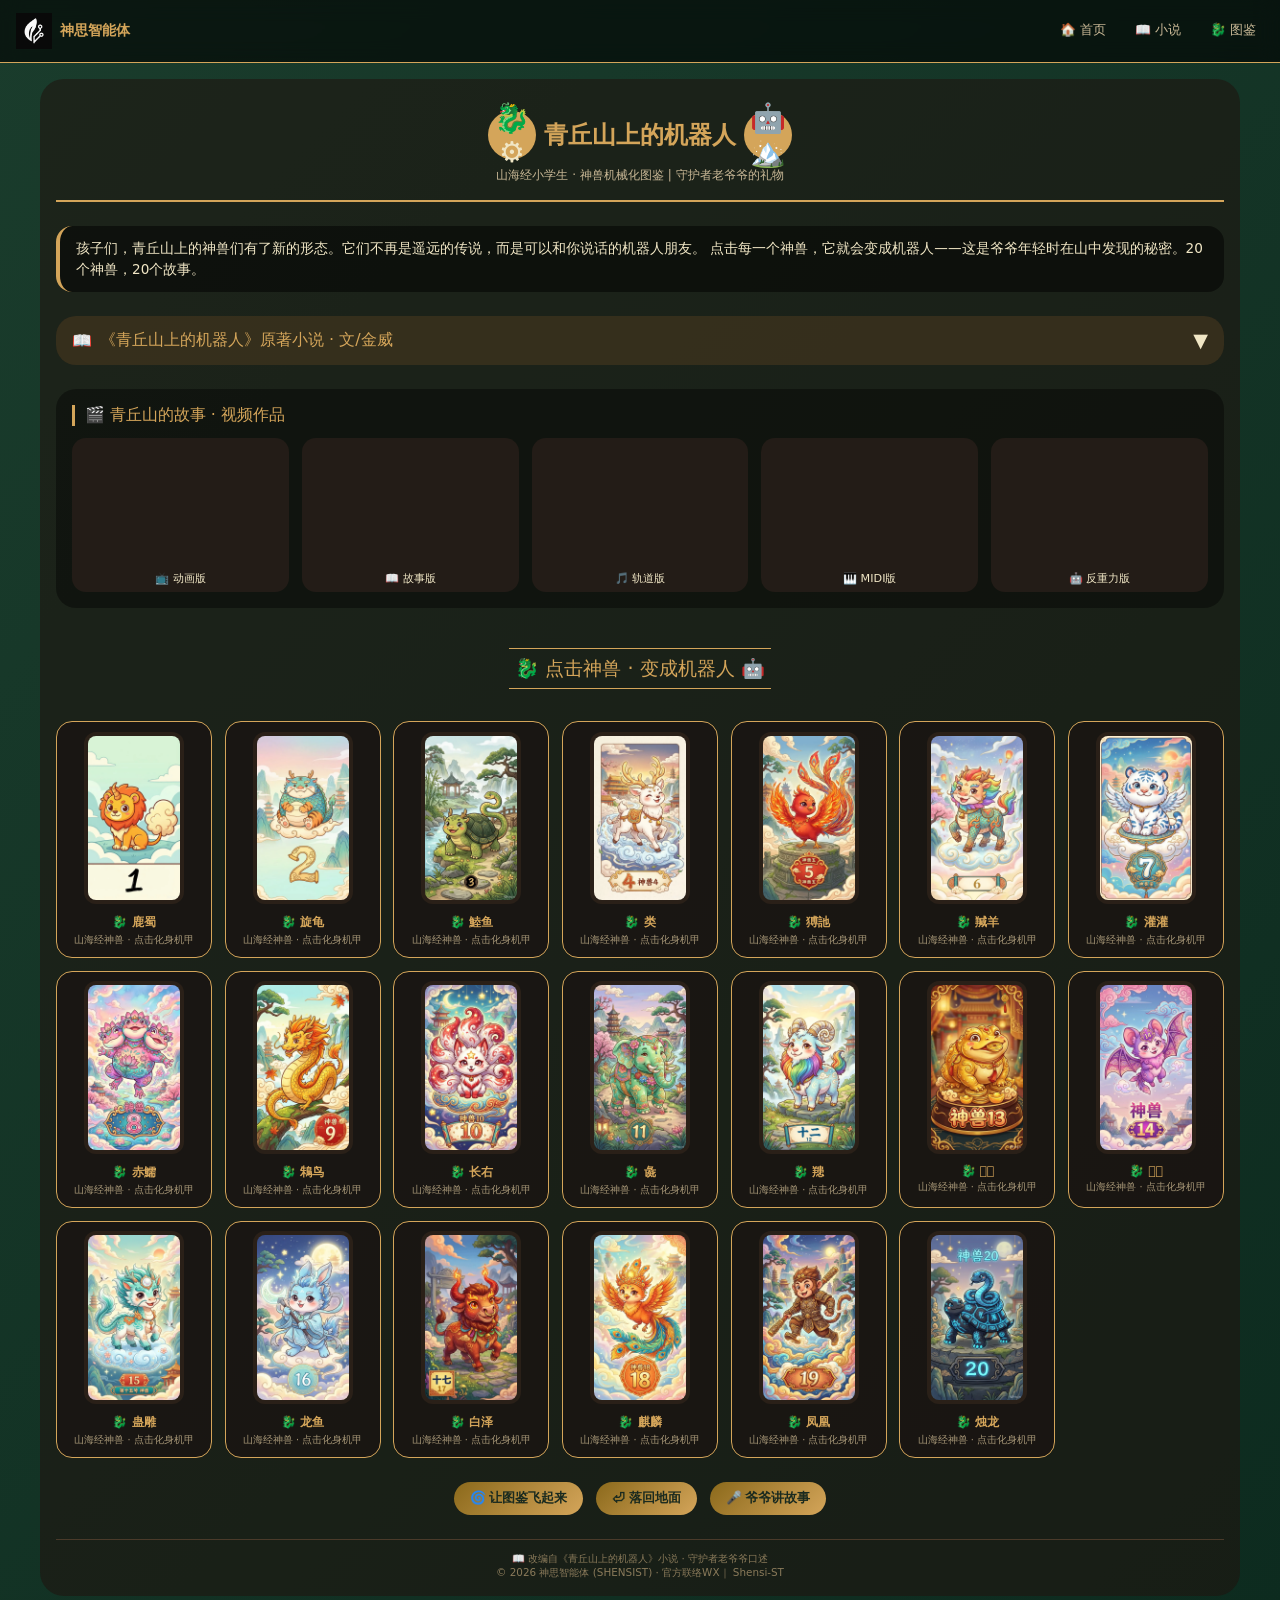
<file: index.html>
<!DOCTYPE html>
<html lang="zh-CN">
<head>
    <meta charset="UTF-8">
    <meta name="viewport" content="width=device-width, initial-scale=1.0, maximum-scale=1.0, user-scalable=yes">
    <title>青丘山上的机器人 · 山海经小学生神兽图鉴</title>
    <style>
        * { margin: 0; padding: 0; box-sizing: border-box; }
        
        body {
            background: linear-gradient(135deg, #1a3c2c 0%, #0d2b1f 100%);
            font-family: 'Segoe UI', 'Noto Sans CJK SC', '楷体', 'Microsoft YaHei', system-ui, sans-serif;
            color: #f0e6c5;
            min-height: 100vh;
        }
        
        /* 顶部导航栏 */
        .top-nav {
            background: rgba(0, 0, 0, 0.6);
            backdrop-filter: blur(10px);
            padding: 0.8rem 1rem;
            display: flex;
            justify-content: space-between;
            align-items: center;
            position: sticky;
            top: 0;
            z-index: 100;
            border-bottom: 1px solid #d4a55a;
            flex-wrap: wrap;
            gap: 0.5rem;
        }
        
        .logo-link {
            display: flex;
            align-items: center;
            gap: 0.5rem;
            text-decoration: none;
        }
        
        .logo-img-small {
            width: 36px;
            height: 36px;
            object-fit: contain;
        }
        
        .logo-text {
            font-size: 0.9rem;
            font-weight: bold;
            color: #d4a55a;
        }
        
        .nav-links {
            display: flex;
            gap: 0.8rem;
            flex-wrap: wrap;
        }
        
        .nav-links a {
            color: #c9b896;
            text-decoration: none;
            font-size: 0.8rem;
            padding: 0.2rem 0.5rem;
        }
        
        .container {
            max-width: 1200px;
            margin: 0 auto;
            padding: 1rem;
            background: rgba(30, 20, 15, 0.6);
            border-radius: 24px;
            margin-top: 1rem;
            margin-bottom: 1rem;
        }
        
        .header {
            text-align: center;
            padding: 1rem 0;
            border-bottom: 2px solid #d4a55a;
            margin-bottom: 1.5rem;
        }
        
        .logo-area {
            display: flex;
            justify-content: center;
            align-items: center;
            gap: 0.5rem;
            margin-bottom: 0.5rem;
            flex-wrap: wrap;
        }
        
        .logo-img {
            width: 48px;
            height: 48px;
            background: #d4a55a;
            border-radius: 50%;
            display: flex;
            align-items: center;
            justify-content: center;
            font-size: 1.8rem;
        }
        
        h1 {
            font-size: 1.5rem;
            color: #d4a55a;
            text-align: center;
        }
        
        .subtitle {
            color: #c9b896;
            font-size: 0.75rem;
        }
        
        .grandpa-message {
            background: rgba(0, 0, 0, 0.5);
            border-left: 4px solid #d4a55a;
            padding: 0.8rem 1rem;
            margin-bottom: 1.5rem;
            border-radius: 16px;
            font-size: 0.85rem;
            line-height: 1.5;
        }
        
        /* 折叠小说区域 */
        .novel-section {
            background: rgba(0, 0, 0, 0.5);
            border-radius: 20px;
            margin-bottom: 1.5rem;
            overflow: hidden;
        }
        
        .novel-header {
            background: rgba(212, 165, 90, 0.2);
            padding: 0.8rem 1rem;
            cursor: pointer;
            display: flex;
            justify-content: space-between;
            align-items: center;
            transition: background 0.3s;
        }
        
        .novel-header:hover {
            background: rgba(212, 165, 90, 0.3);
        }
        
        .novel-title {
            font-size: 1rem;
            color: #d4a55a;
            display: flex;
            align-items: center;
            gap: 0.5rem;
        }
        
        .toggle-icon {
            font-size: 1.2rem;
            transition: transform 0.3s;
        }
        
        .novel-content {
            max-height: 0;
            overflow: hidden;
            transition: max-height 0.5s ease-out;
            background: rgba(0, 0, 0, 0.3);
        }
        
        .novel-content.open {
            max-height: 2000px;
            transition: max-height 0.8s ease-in;
        }
        
        .novel-inner {
            padding: 1rem;
            font-family: '楷体', '华文楷书', cursive;
            font-size: 0.85rem;
            line-height: 1.7;
            color: #e0d4b0;
        }
        
        .novel-inner h2 {
            color: #d4a55a;
            font-size: 1rem;
            margin: 0.8rem 0 0.4rem;
        }
        
        .novel-inner p {
            margin-bottom: 0.5rem;
            text-indent: 2em;
        }
        
        .novel-inner .author {
            text-align: right;
            margin-top: 0.8rem;
        }
        
        .video-section {
            background: rgba(0, 0, 0, 0.4);
            border-radius: 20px;
            padding: 1rem;
            margin-bottom: 1.5rem;
        }
        
        .video-title {
            font-size: 1rem;
            margin-bottom: 0.8rem;
            color: #d4a55a;
            border-left: 3px solid #d4a55a;
            padding-left: 0.6rem;
        }
        
        .video-grid {
            display: grid;
            grid-template-columns: repeat(auto-fit, minmax(200px, 1fr));
            gap: 0.8rem;
        }
        
        .video-card {
            background: rgba(40, 30, 25, 0.8);
            border-radius: 14px;
            overflow: hidden;
        }
        
        .video-card iframe {
            width: 100%;
            aspect-ratio: 16/9;
            border: none;
        }
        
        .video-card .info {
            padding: 0.4rem;
            text-align: center;
            font-size: 0.7rem;
        }
        
        .section-title {
            font-size: 1.2rem;
            margin: 1rem 0;
            color: #d4a55a;
            text-align: center;
            border-top: 1px solid #d4a55a;
            border-bottom: 1px solid #d4a55a;
            padding: 0.4rem;
            display: inline-block;
        }
        
        .title-wrapper {
            text-align: center;
        }
        
        .gallery-grid {
            display: grid;
            grid-template-columns: repeat(auto-fill, minmax(150px, 1fr));
            gap: 0.8rem;
            margin-top: 1rem;
        }
        
        .card {
            background: rgba(25, 20, 18, 0.85);
            border-radius: 16px;
            padding: 0.6rem;
            border: 1px solid #d4a55a;
            transition: all 0.3s;
            cursor: pointer;
            text-align: center;
        }
        
        .card:hover {
            transform: translateY(-3px);
        }
        
        .card img {
            width: 100%;
            max-width: 100px;
            height: auto;
            border-radius: 12px;
            background: #2a2018;
            padding: 4px;
        }
        
        .card .name {
            margin-top: 6px;
            font-size: 0.75rem;
            font-weight: bold;
            color: #d4a55a;
            word-break: break-word;
        }
        
        .card .desc {
            font-size: 0.6rem;
            color: #a89878;
            margin-top: 3px;
            word-break: break-word;
        }
        
        .agent-controls {
            display: flex;
            flex-wrap: wrap;
            gap: 0.8rem;
            justify-content: center;
            margin: 1.5rem 0;
        }
        
        .agent-btn {
            background: linear-gradient(135deg, #8b691b, #d4a55a);
            border: none;
            padding: 0.5rem 1rem;
            border-radius: 30px;
            font-size: 0.8rem;
            font-weight: bold;
            color: #1a2a1f;
            cursor: pointer;
        }
        
        .footer {
            text-align: center;
            margin-top: 1.5rem;
            padding-top: 0.8rem;
            color: #8a7a5a;
            border-top: 1px solid #4a3a2a;
            font-size: 0.65rem;
        }
        
        @keyframes float {
            0% { transform: translateY(0px); }
            50% { transform: translateY(-5px); }
            100% { transform: translateY(0px); }
        }
        
        .floating {
            animation: float 1.5s ease-in-out infinite;
        }
        
        @media (max-width: 480px) {
            .container { padding: 0.8rem; }
            h1 { font-size: 1.2rem; }
            .gallery-grid { grid-template-columns: repeat(auto-fill, minmax(130px, 1fr)); }
            .card img { max-width: 80px; }
            .card .name { font-size: 0.7rem; }
        }
        
        /* 严出版权保护：禁止选中、禁用拖拽 */
        body {
            -webkit-touch-callout: none;
            -webkit-user-select: none;
            -khtml-user-select: none;
            -moz-user-select: none;
            -ms-user-select: none;
            user-select: none;
        }
        img {
            -webkit-user-drag: none;
        }
    </style>
</head>
<body>
    <div class="top-nav">
        <a href="https://shensist.top" class="logo-link">
            <img src="assets/img/logo_ts.webp" alt="神思智能体" class="logo-img-small" onerror="this.style.display='none'">
            <span class="logo-text">神思智能体</span>
        </a>
        <div class="nav-links">
            <a href="#">🏠 首页</a>
            <a href="#" id="toggleNovelBtn">📖 小说</a>
            <a href="#gallery">🐉 图鉴</a>
        </div>
    </div>

    <div class="container">
        <div class="header">
            <div class="logo-area">
                <div class="logo-img">🐉⚙️</div>
                <h1>青丘山上的机器人</h1>
                <div class="logo-img">🤖🏔️</div>
            </div>
            <div class="subtitle">山海经小学生 · 神兽机械化图鉴 | 守护者老爷爷的礼物</div>
        </div>
        
        <div class="grandpa-message">
            孩子们，青丘山上的神兽们有了新的形态。它们不再是遥远的传说，而是可以和你说话的机器人朋友。
            点击每一个神兽，它就会变成机器人——这是爷爷年轻时在山中发现的秘密。20个神兽，20个故事。
        </div>
        
        <!-- 折叠小说 -->
        <div class="novel-section" id="novelSection">
            <div class="novel-header" id="novelHeader">
                <div class="novel-title">
                    <span>📖</span> 《青丘山上的机器人》原著小说 · 文/金威
                </div>
                <span class="toggle-icon" id="toggleIcon">▼</span>
            </div>
            <div class="novel-content" id="novelContent">
                <div class="novel-inner">
                    <h2>一、吵闹的客人</h2>
                    <p>在很久很久以前，有一座非常非常古老的山，叫青丘山。这座山可不是普通的山哦！《山海经》里记载着，山里有种神兽，长得像狐狸，却有九条毛茸茸的大尾巴。它的叫声像小宝宝在咿咿呀呀，可好听啦！山下还有一条清清的小溪，名叫英水，溪水哗啦啦地唱着歌。</p>
                    <p>在青丘山上，有一棵活了三百岁的老桃树。桃树的枝叶像一把大伞，撑开一片凉凉的树荫。树下坐着一个人——不对，是躺着一个老爷爷。他是青丘山的守林人，守护着这座山和山里所有的秘密。老爷爷头上盖着一顶斗笠，呼噜呼噜睡得正香呢。他的身后，一块大石壁上刻着两个大字：<strong>青丘</strong>。</p>
                    <p>突然，远处传来一阵脚步声，还有咯咯的笑声。“检测到开阔区域！适合玩耍！”一个亮晶晶的小机器人蹦蹦跳跳地跑了出来。它的身体是银白色的，眼睛闪着蓝蓝的光，像两颗小星星。“哇！这里真的有九尾狐的石像！”一个小女孩跟着跑过来，眼睛瞪得圆圆的。孩子们和机器人追啊、跑啊、笑啊，在青丘山的草地上撒起欢来。</p>
                    
                    <h2>二、被吵醒的守林人</h2>
                    <p>太阳公公慢慢往山后躲，天色一点点暗下来。英水在月光下闪闪发光。孩子们围着机器人跑来跑去，桃树上的花瓣被震落了几片，飘飘悠悠地落在守林人的斗笠上。守林人的斗笠滑了下来。他睁开眼睛，慢慢坐起来。“《南山经》上写得清清楚楚，青丘山不可喧哗。”守林人的声音低低沉沉的，“你们这是在渎神。”一个小男孩吓了一跳，小声说：“对不起……我们只是想看看九尾狐。”</p>
                    
                    <h2>三、不高兴的守林人</h2>
                    <p>守林人站起来，走到刻着“青丘”的石壁前。他两只胳膊交叉抱在胸前，像一堵高高的墙。“神兽们在这里安安静静地睡了几千年。你们带个铁疙瘩来，是对山海经的不敬。”小机器人的蓝光闪了闪，歪着脑袋想了想，用温柔的声音说：“我检测到，您并不讨厌我们。您只是怕我们惊扰了神兽。”守林人愣了一下，没有说话。</p>
                    
                    <h2>四、小机器人的提议</h2>
                    <p>守林人转过身，望着英水的下游。月光照在他的背影上，看起来有点孤单。小机器人轻轻走到他身边。它身上的蓝光慢慢变成了暖暖的黄色，像一盏小小的灯笼。“我可以学习安静，”小机器人认认真真地说，“也可以学习尊重。”守林人转过头，看着这个小小的铁疙瘩，又看看孩子们期待的脸。“哼，”他的声音不像刚才那么凶了，“那你们来山海经世界，到底想做什么呀？”</p>
                    
                    <h2>五、守林人的条件</h2>
                    <p>守林人坐回了老桃树下。孩子们围在他身边，像一群乖乖的小鸟。“我们想听山海经里所有神兽的故事！”孩子们一起喊起来。守林人想了想，看着小机器人说：“那……机器人不许发出滴滴嘟嘟的电子音。这里只该有风的声音和水的声音。”小机器人用力地点点头，把身上的声音按钮关掉了。</p>
                    
                    <h2>六、第一个故事</h2>
                    <p>月光亮亮的，照在石壁上的九尾狐画像上。守林人指着画像，开始讲故事啦！“九尾狐呀，是很久很久以前的神兽。它虽然会吃人，但它也能保护人们不中妖邪。它守护着青丘山，从春天到冬天，从今年到明年，从来不离开。”小机器人的蓝光微微地闪着。“守护，”小机器人轻轻地说，“从来不是因为它强大，而是因为它选择留下。”</p>
                    
                    <h2>七、小机器人的曲子</h2>
                    <p>故事讲完了。英水哗啦啦的声音变得好清楚。小机器人低下头，蓝光闪得好快。过了一会儿，它抬起头，胸口的灯亮了起来。“我做了一首曲子，”小机器人开心地说，“叫《青丘·九尾》。”守林人惊讶地问：“你怎么知道……九尾的尾音应该是‘呜’？”小机器人没有回答。它胸口的灯一闪一闪，轻柔的音乐在月光下飘了出来——有风的声音，有水的声音，还有九尾狐在远处轻轻唱歌的声音。</p>
                    
                    <h2>八、守林人爷爷笑了</h2>
                    <p>音乐停下了。月光洒在草地上，石壁上的九尾狐好像活了过来。守林人的眼眶红了。一个小女孩轻轻拉住他的袖子。“守林人爷爷，我们不会走了。我们想帮你守护这里。”守林人笑了，笑着笑着，眼泪从眼角滑了下来。“好。青丘山……有你们了。”</p>
                    
                    <h2>九、大家和好啦</h2>
                    <p>夜深了，桃树的花瓣轻轻飘落。孩子们把小机器人抱在中间，像抱着一个暖暖的小太阳。“检测到守林人爷爷笑了！”小机器人开心地喊，“谢谢爷爷！”守林人摸摸小机器人的头，笑着说：“以后你们可以来。但每次来，要带一个《山海经》的故事给我。”</p>
                    
                    <h2>十、一个美好的约定</h2>
                    <p>天快亮了。东边的天空亮起第一道光，照在英水上，溪水变得金灿灿的。孩子们靠着老桃树睡着了。守林人站起来，看着小机器人和孩子们，心里暖暖的。“下次来，我教你读《山海经》。每一座山，每一只神兽，都有自己的名字。”小机器人轻轻说：“我也想守护青丘山。用故事，用音乐，用安静。滴滴。”</p>
                    <p>天空越来越亮，新的一天来了。画面慢慢变暗。小机器人的声音轻轻响起，像在对每一个小朋友说话：“你也想来山海经世界吗？打开智能体网页，我等你。”</p>
                    <p><strong>山海经AI智能体</strong><br><strong>带领孩子们在山海经世界里与神兽娱乐</strong></p>
                    <div class="author">（完）<br>2026年4月7日</div>
                </div>
            </div>
        </div>
        
        <div class="video-section">
            <div class="video-title">🎬 青丘山的故事 · 视频作品</div>
            <div class="video-grid">
                <div class="video-card"><iframe src="//player.bilibili.com/player.html?bvid=BV1TZDaBhEdU&page=1&high_quality=1&autoplay=0" allowfullscreen></iframe><div class="info">📺 动画版</div></div>
                <div class="video-card"><iframe src="//player.bilibili.com/player.html?bvid=BV1MZDaBhEPK&page=1&high_quality=1&autoplay=0" allowfullscreen></iframe><div class="info">📖 故事版</div></div>
                <div class="video-card"><iframe src="//player.bilibili.com/player.html?bvid=BV1TZDaBhEH9&page=1&high_quality=1&autoplay=0" allowfullscreen></iframe><div class="info">🎵 轨道版</div></div>
                <div class="video-card"><iframe src="//player.bilibili.com/player.html?bvid=BV1tZDaBhEgh&page=1&high_quality=1&autoplay=0" allowfullscreen></iframe><div class="info">🎹 MIDI版</div></div>
                <div class="video-card"><iframe src="//player.bilibili.com/player.html?bvid=BV1qBDaB5EWf&page=1&high_quality=1&autoplay=0" allowfullscreen></iframe><div class="info">🤖 反重力版</div></div>
            </div>
        </div>
        
        <div id="gallery" class="title-wrapper">
            <div class="section-title">🐉 点击神兽 · 变成机器人 🤖</div>
        </div>
        
        <div class="gallery-grid" id="gallery-grid"></div>
        
        <div class="agent-controls">
            <button class="agent-btn" id="floatBtn">🌀 让图鉴飞起来</button>
            <button class="agent-btn" id="resetBtn">⏎ 落回地面</button>
            <button class="agent-btn" id="speakBtn">🎤 爷爷讲故事</button>
        </div>
        
        <div class="footer">
            📖 改编自《青丘山上的机器人》小说 · 守护者老爷爷口述<br>
            © 2026 神思智能体 (SHENSIST) · 官方联络WX｜ Shensi-ST
        </div>
    </div>

    <script>
        // 神兽名字（修复第13、14个乱码）
        const names = [
            "鹿蜀", "旋龟", "鯥鱼", "类", "猼訑", "羬羊", "灌灌", "赤鱬", 
            "鴸鸟", "长右", "彘", "䍺", "𪁺𩿧", "𩶯魮", "蛊雕", "龙鱼",
            "白泽", "麒麟", "凤凰", "烛龙"
        ];
        
        const robotDesc = [
            "机械鹿蜀 · 声波护林", "钢甲旋龟 · 净水核心", "深潜鯥鱼 · 探测先锋", "镜像类 · 双态变换",
            "钢鬃猼訑 · 勇气之心", "金角羬羊 · 能量护盾", "音律灌灌 · 警报卫士", "赤鱬机甲 · 深海信使",
            "铁翼鴸鸟 · 天空之眼", "长右机械臂 · 救援侠", "重装彘甲 · 大地之力", "幻影䍺 · 迷彩守护",
            "胜遇机甲 · 双鸟协同", "虎蛟战甲 · 水中霸主", "暗影蛊雕 · 夜巡者", "龙鱼战甲 · 江河巡护",
            "白泽智者 · 知识核心", "麒麟圣械 · 平衡之力", "凤凰火羽 · 重生系统", "烛龙光轮 · 时光守护"
        ];
        
        // 折叠功能
        const novelContent = document.getElementById('novelContent');
        const toggleIcon = document.getElementById('toggleIcon');
        const novelHeader = document.getElementById('novelHeader');
        const toggleNovelBtn = document.getElementById('toggleNovelBtn');
        
        function toggleNovel() {
            novelContent.classList.toggle('open');
            toggleIcon.textContent = novelContent.classList.contains('open') ? '▲' : '▼';
        }
        
        novelHeader.addEventListener('click', toggleNovel);
        if (toggleNovelBtn) {
            toggleNovelBtn.addEventListener('click', (e) => {
                e.preventDefault();
                toggleNovel();
            });
        }
        
        // 图鉴生成
        const container = document.getElementById('gallery-grid');
        const pathTests = [
            { origin: "assets/img/神兽图片/神兽/webp_versions/", robot: "assets/img/神兽图片/机器人/webp_versions/" },
            { origin: "./assets/img/神兽图片/神兽/webp_versions/", robot: "./assets/img/神兽图片/机器人/webp_versions/" }
        ];
        let currentPath = pathTests[0];
        
        for (let i = 1; i <= 20; i++) {
            const num = i.toString().padStart(2, '0');
            const card = document.createElement('div');
            card.className = 'card';
            card.setAttribute('data-id', num);
            card.setAttribute('data-state', 'origin');
            
            const origSrc = currentPath.origin + `${num}.webp`;
            const robotSrc = currentPath.robot + `${num}R.webp`;
            
            card.innerHTML = `
                <img src="${origSrc}" alt="神兽${num}" onerror="this.src='https://placehold.co/100x100?text=${encodeURIComponent(names[i-1])}'">
                <div class="name">🐉 ${names[i-1]}</div>
                <div class="desc">山海经神兽 · 点击化身机甲</div>
            `;
            
            card.addEventListener('click', function() {
                const img = this.querySelector('img');
                const nameDiv = this.querySelector('.name');
                const descDiv = this.querySelector('.desc');
                
                if (this.getAttribute('data-state') === 'origin') {
                    img.src = robotSrc;
                    nameDiv.innerHTML = `🤖 ${names[i-1]} · 机甲`;
                    descDiv.innerHTML = robotDesc[i-1];
                    this.setAttribute('data-state', 'robot');
                } else {
                    img.src = origSrc;
                    nameDiv.innerHTML = `🐉 ${names[i-1]}`;
                    descDiv.innerHTML = '山海经神兽 · 点击化身机甲';
                    this.setAttribute('data-state', 'origin');
                }
            });
            
            container.appendChild(card);
        }
        
        // 悬浮效果
        let floating = false;
        document.getElementById('floatBtn').addEventListener('click', () => {
            const cards = document.querySelectorAll('.card');
            if (floating) {
                cards.forEach(c => c.classList.remove('floating'));
                floating = false;
            } else {
                cards.forEach((c, i) => {
                    c.classList.add('floating');
                    c.style.animationDelay = `${i * 0.03}s`;
                });
                floating = true;
            }
        });
        
        document.getElementById('resetBtn').addEventListener('click', () => {
            document.querySelectorAll('.card').forEach(c => c.classList.remove('floating'));
            floating = false;
        });
        
        document.getElementById('speakBtn').addEventListener('click', () => {
            const msg = "孩子们，青丘山上的神兽们已经化身为机器人。点击每一个神兽，它就会变成你的机械伙伴。";
            const utterance = new SpeechSynthesisUtterance(msg);
            utterance.lang = 'zh-CN';
            utterance.rate = 0.85;
            window.speechSynthesis.speak(utterance);
        });
        
        console.log('✅ 青丘山上的机器人 · 20神兽图鉴已加载');
        
        // 严格版权保护脚本
        document.addEventListener('contextmenu', e => {
            e.preventDefault();
        }); // 禁用右键菜单
        
        document.addEventListener('dragstart', e => {
            e.preventDefault();
        }); // 禁用全部元素拖拽
        
        document.addEventListener('selectstart', e => {
            e.preventDefault();
        }); // 禁用内容选中
        
        document.addEventListener('copy', e => {
            e.preventDefault();
            alert('版权所有 © 2026 神思智能体，由 Shensist Matrix 控制。禁止复制或盗用内容！');
        }); // 禁用复制并弹出警告
        
        document.addEventListener('keydown', e => {
            // 屏蔽 F12
            if (e.key === 'F12' || e.keyCode === 123) {
                e.preventDefault();
            }
            // 屏蔽 Ctrl+Shift+I / C / J (开发者工具)
            if (e.ctrlKey && e.shiftKey && (e.key === 'I' || e.key === 'i' || e.key === 'C' || e.key === 'c' || e.key === 'J' || e.key === 'j')) {
                e.preventDefault();
            }
            // 屏蔽 Ctrl+U (查看源码)
            if (e.ctrlKey && (e.key === 'U' || e.key === 'u')) {
                e.preventDefault();
            }
            // 屏蔽 Ctrl+S (保存网页)
            if (e.ctrlKey && (e.key === 'S' || e.key === 's')) {
                e.preventDefault();
            }
        }); 
    </script>
</body>
</html>
</file>
